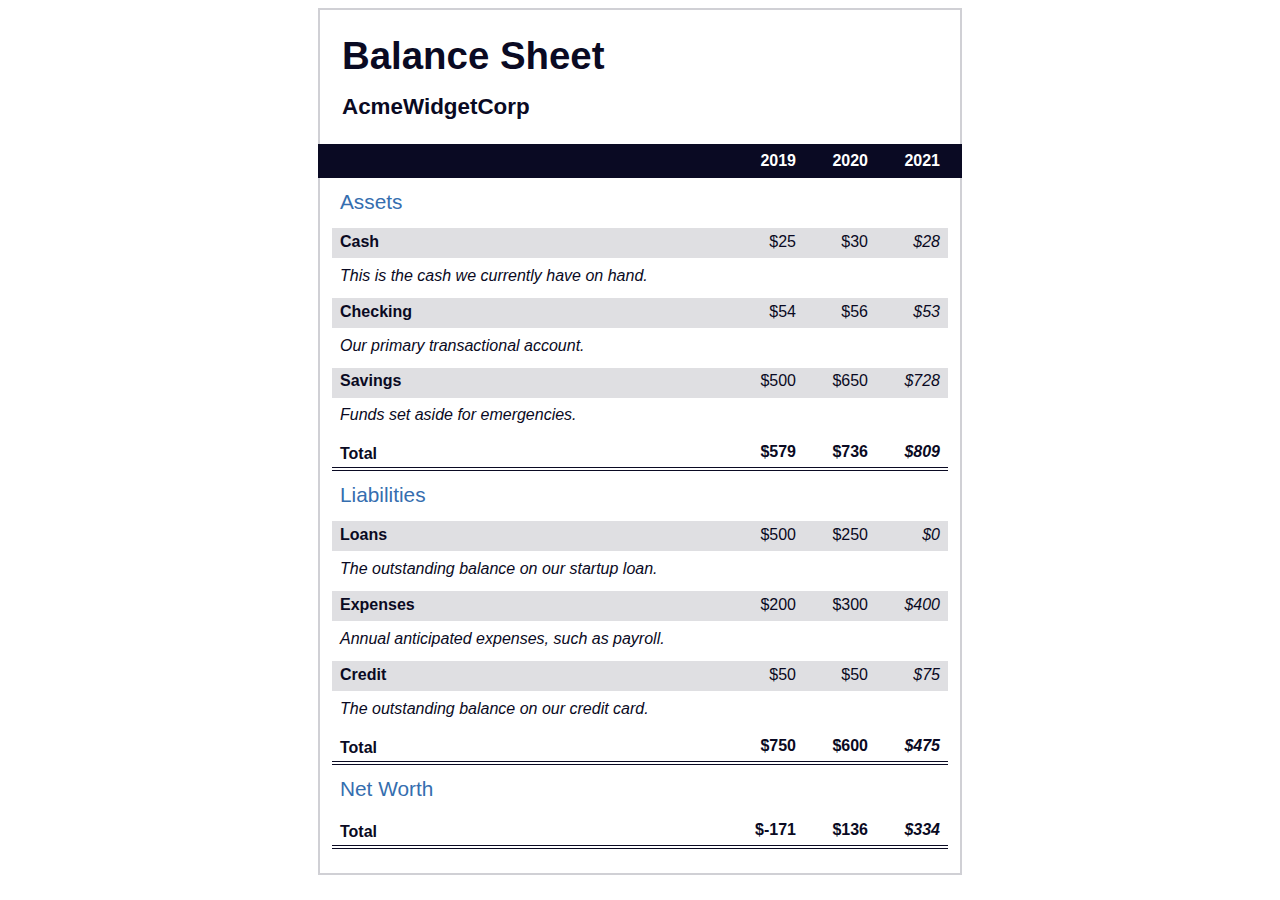
<file: 11 - Learn More About CSS Pseudo Selectors By Building A Balance Sheet/index.html>
<!DOCTYPE html>
<html lang="en">
  <head>
    <meta charset="UTF-8">
    <meta name="viewport" content="width=device-width, initial-scale=1.0">
    <title>Balance Sheet</title>
    <link rel="stylesheet" href="./styles.css">
  </head>
  <body>
    <main>
      <section>
        <h1>
          <span class="flex">
            <span>AcmeWidgetCorp</span>
            <span>Balance Sheet</span>
          </span>
        </h1>
        <div id="years" aria-hidden="true">
          <span class="year">2019</span>
          <span class="year">2020</span>
          <span class="year">2021</span>
        </div>
        <div class="table-wrap">
          <table>
            <caption>Assets</caption>
            <thead>
              <tr>
                <td></td>
                <th><span class="sr-only year">2019</span></th>
                <th><span class="sr-only year">2020</span></th>
                <th class="current"><span class="sr-only year">2021</span></th>
              </tr>
            </thead>
            <tbody>
              <tr class="data">
                <th>Cash <span class="description">This is the cash we currently have on hand.</span></th>
                <td>$25</td>
                <td>$30</td>
                <td class="current">$28</td>
              </tr>
              <tr class="data">
                <th>Checking <span class="description">Our primary transactional account.</span></th>
                <td>$54</td>
                <td>$56</td>
                <td class="current">$53</td>
              </tr>
              <tr class="data">
                <th>Savings <span class="description">Funds set aside for emergencies.</span></th>
                <td>$500</td>
                <td>$650</td>
                <td class="current">$728</td>
              </tr>
              <tr class="total">
                <th>Total <span class="sr-only">Assets</span></th>
                <td>$579</td>
                <td>$736</td>
                <td class="current">$809</td>
              </tr>
            </tbody>
          </table>
          <table>
            <caption>Liabilities</caption>
            <thead>
              <tr>
              <td></td>
              <th><span class="sr-only">2019</span></th>
              <th><span class="sr-only">2020</span></th>
              <th><span class="sr-only">2021</span></th>
              </tr>
            </thead>
            <tbody>
              <tr class="data">
                <th>Loans <span class="description">The outstanding balance on our startup loan.</span></th>
                <td>$500</td>
                <td>$250</td>
                <td class="current">$0</td>
              </tr>
              <tr class="data">
                <th>Expenses <span class="description">Annual anticipated expenses, such as payroll.</span></th>
                <td>$200</td>
                <td>$300</td>
                <td class="current">$400</td>
              </tr>
              <tr class="data">
                <th>Credit <span class="description">The outstanding balance on our credit card.</span></th>
                <td>$50</td>
                <td>$50</td>
                <td class="current">$75</td>
              </tr>
              <tr class="total">
                <th>Total <span class="sr-only">Liabilities</span></th>
                <td>$750</td>
                <td>$600</td>
                <td class="current">$475</td>
              </tr>
            </tbody>
          </table>
          <table>
            <caption>Net Worth</caption>
            <thead>
              <tr>
              <td></td>
              <th><span class="sr-only">2019</span></th>
              <th><span class="sr-only">2020</span></th>
              <th><span class="sr-only">2021</span></th>
              </tr>
            </thead>
            <tbody>
              <tr class="total">
                <th>Total <span class="sr-only">Net Worth</span></th>
                <td>$-171</td>
                <td>$136</td>
                <td class="current">$334</td>
              </tr>
            </tbody>
          </table>
        </div>
      </section>
    </main>
  </body>
</html>
</file>
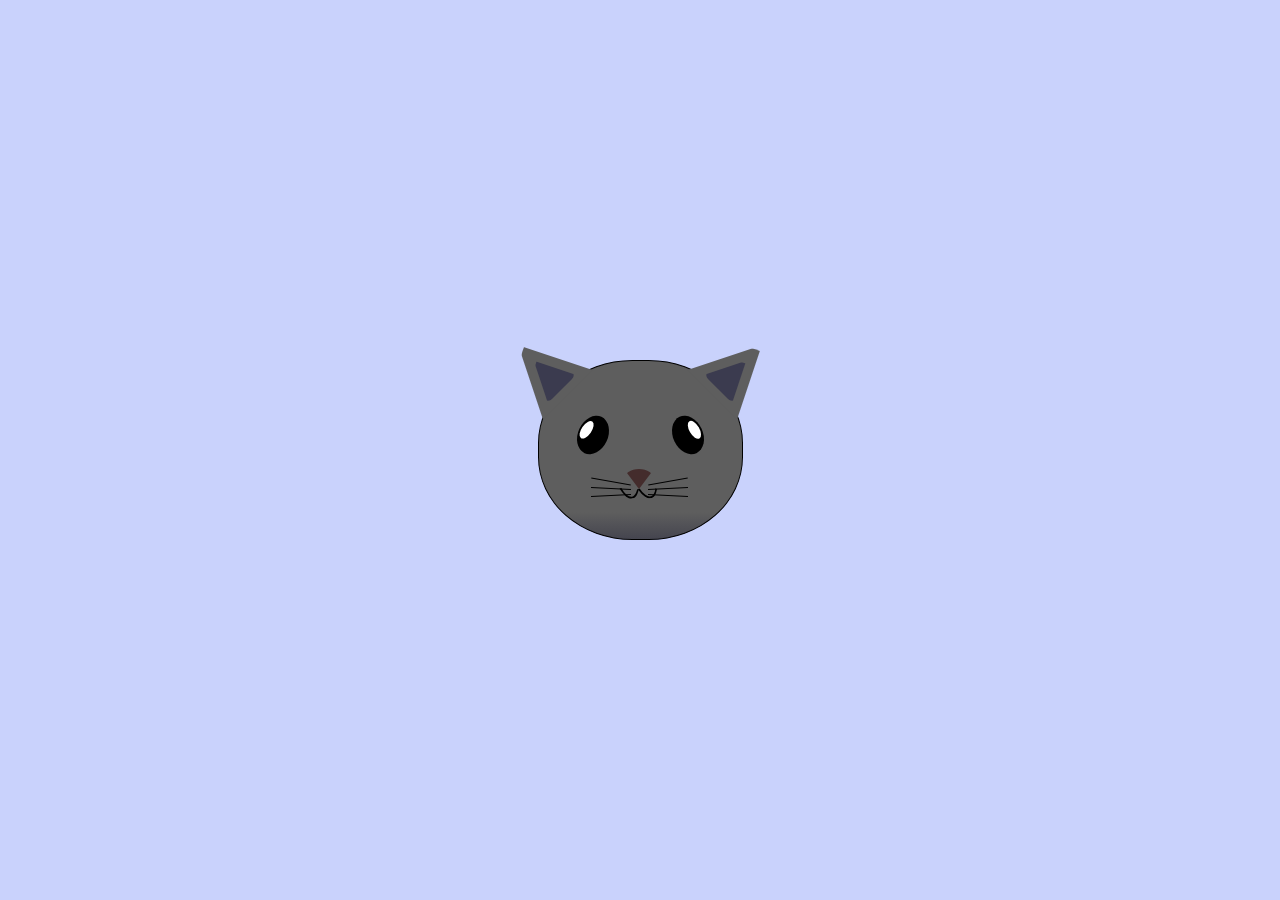
<file: 12 - Learn Intermediate CSS by Building a Cat Painting/index.html>
<!DOCTYPE html>
<html lang="en">
<head>
    <meta charset="UTF-8">
    <title>fCC Cat Painting</title>
    <link rel="stylesheet" href="./styles.css">
</head>
<body>
    <main>
      <div class="cat-head">
        <div class="cat-ears">
          <div class="cat-left-ear">
            <div class="cat-left-inner-ear"></div>
          </div>
          <div class="cat-right-ear">
            <div class="cat-right-inner-ear"></div>
          </div>
        </div>

        <div class="cat-eyes">
          <div class="cat-left-eye">
            <div class="cat-left-inner-eye"></div>
          </div>
          <div class="cat-right-eye">
            <div class="cat-right-inner-eye"></div>
          </div>
        </div>
        
        <div class="cat-nose"></div>

        <div class="cat-mouth">
          <div class="cat-mouth-line-left"></div>
          <div class="cat-mouth-line-right"></div>
        </div>

        <div class="cat-whiskers">
          <div class="cat-whiskers-left">
            <div class="cat-whisker-left-top"></div>
            <div class="cat-whisker-left-middle"></div>
            <div class="cat-whisker-left-bottom"></div>
          </div>
          <div class="cat-whiskers-right">
            <div class="cat-whisker-right-top"></div>
            <div class="cat-whisker-right-middle"></div>
            <div class="cat-whisker-right-bottom"></div>
          </div>
        </div>

      </div>
    </main>
</body>
</html>
</file>
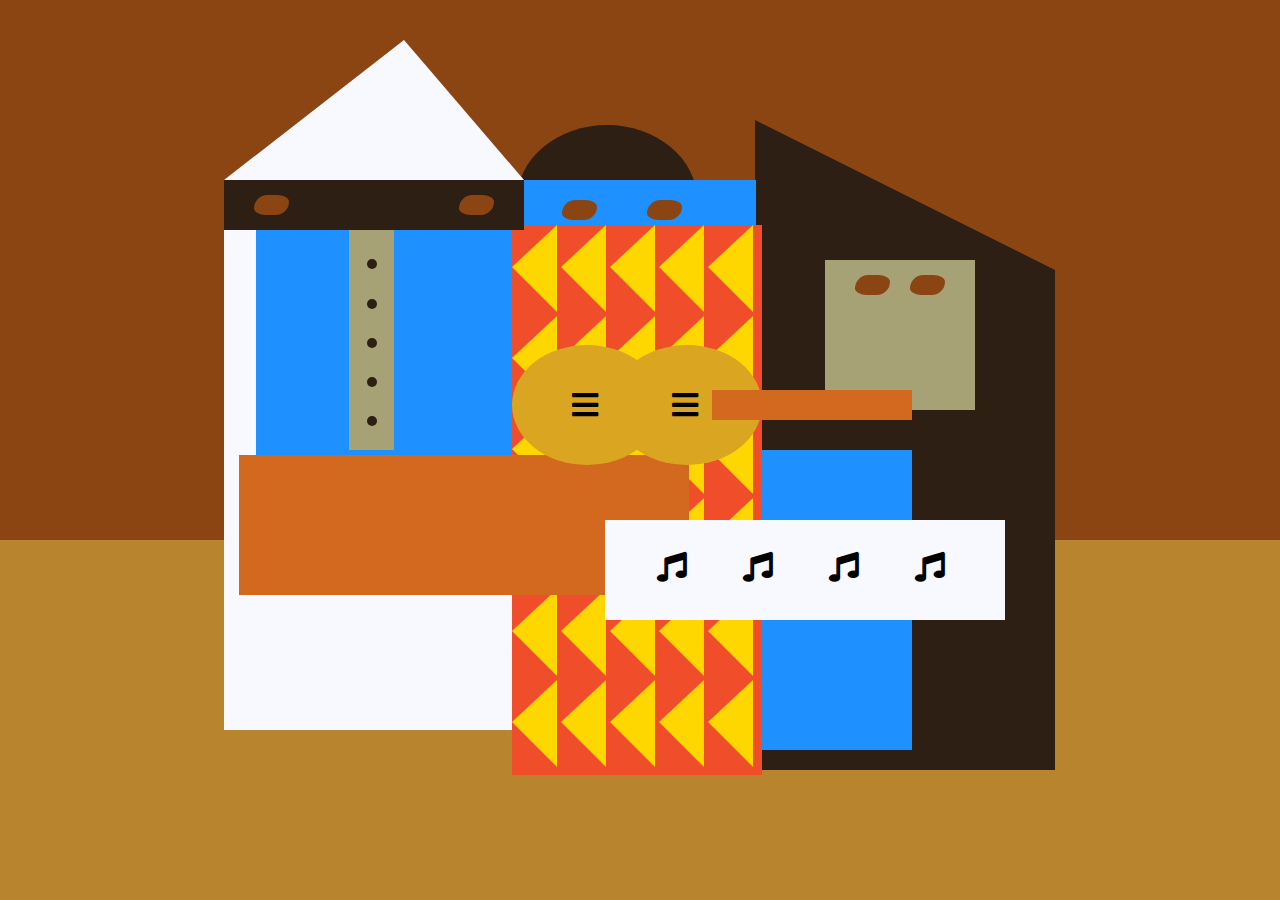
<file: 12 - Learn Intermediate CSS by Building a Picasso Painting/index.html>
<!DOCTYPE html>
<html lang="en">
  <head>
    <meta charset="utf-8">
    <title>Picasso Painting</title>
    <link rel="stylesheet" href="./styles.css" />
    <link rel="stylesheet" href="https://use.fontawesome.com/releases/v5.8.2/css/all.css">
  </head>
  <body>
    <div id="back-wall"></div>
    <div class="characters">
      <div id="offwhite-character">
        <div id="white-hat"></div>
        <div id="black-mask">
          <div class="eyes left"></div>
          <div class="eyes right"></div>
        </div>
        <div id="gray-instrument">
          <div class="black-dot"></div>
          <div class="black-dot"></div>
          <div class="black-dot"></div>
          <div class="black-dot"></div>
          <div class="black-dot"></div>
        </div>
        <div id="tan-table"></div>
      </div>
      <div id="black-character">
        <div id="black-hat"></div>
        <div id="gray-mask">
          <div class="eyes left"></div>
          <div class="eyes right"></div>
        </div>
        <div id="white-paper">
          <i class="fas fa-music"></i>
          <i class="fas fa-music"></i>
          <i class="fas fa-music"></i>
          <i class="fas fa-music"></i>
        </div>
      </div>
      <div class="blue" id="blue-left"></div>
      <div class="blue" id="blue-right"></div>
      <div id="orange-character">
        <div id="black-round-hat"></div>
        <div id="eyes-div">
          <div class="eyes left"></div>
          <div class="eyes right"></div>
        </div>
        <div id="triangles">
          <div class="triangle"></div>
          <div class="triangle"></div>
          <div class="triangle"></div>
          <div class="triangle"></div>
          <div class="triangle"></div>
          <div class="triangle"></div>
          <div class="triangle"></div>
          <div class="triangle"></div>
          <div class="triangle"></div>
          <div class="triangle"></div>
          <div class="triangle"></div>
          <div class="triangle"></div>
          <div class="triangle"></div>
          <div class="triangle"></div>
          <div class="triangle"></div>
          <div class="triangle"></div>
          <div class="triangle"></div>
          <div class="triangle"></div>
          <div class="triangle"></div>
          <div class="triangle"></div>
          <div class="triangle"></div>
          <div class="triangle"></div>
          <div class="triangle"></div>
          <div class="triangle"></div>
          <div class="triangle"></div>
          <div class="triangle"></div>
          <div class="triangle"></div>
          <div class="triangle"></div>
          <div class="triangle"></div>
          <div class="triangle"></div>
        </div>
        <div id="guitar">
          <div class="guitar" id="guitar-left">
            <i class="fas fa-bars"></i>
          </div>
          <div class="guitar" id="guitar-right">
            <i class="fas fa-bars"></i>
          </div>
          <div id="guitar-neck"></div>
        </div>
      </div>
    </div>
  </body>
</html>
</file>
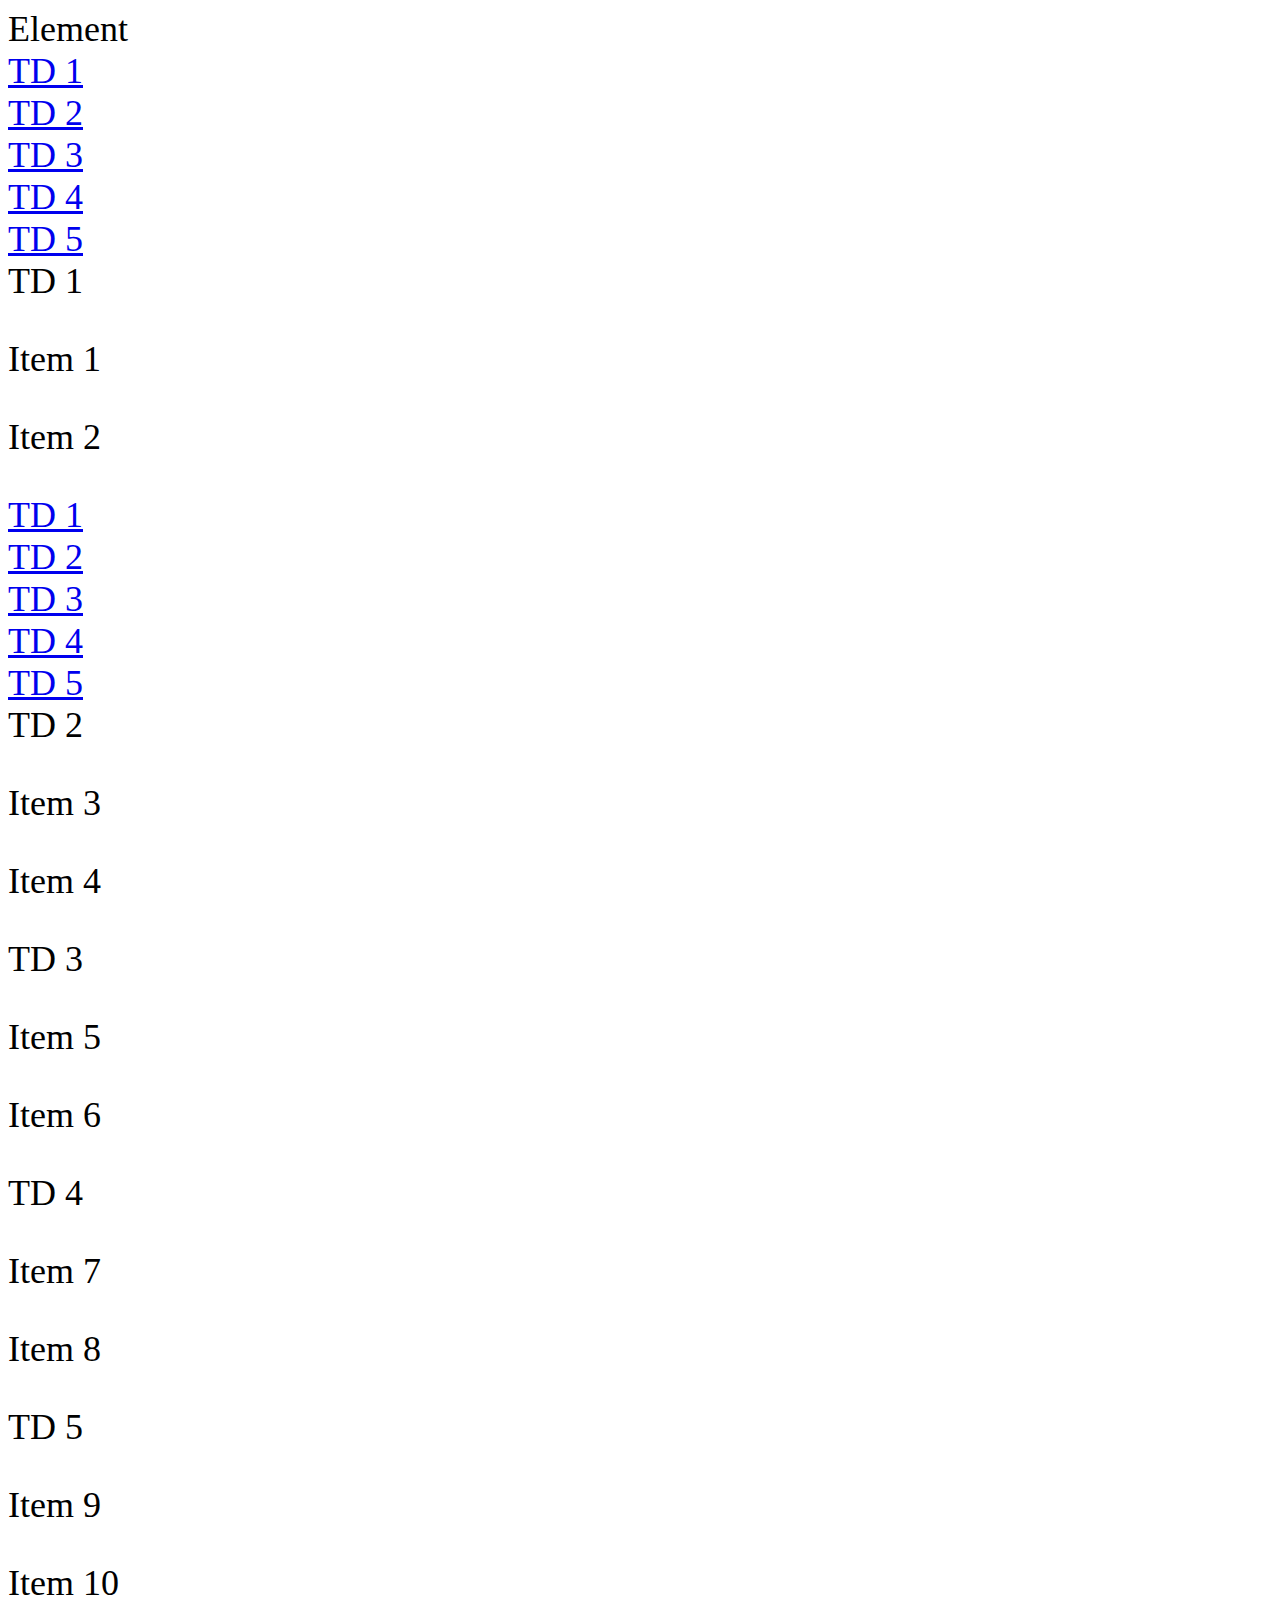
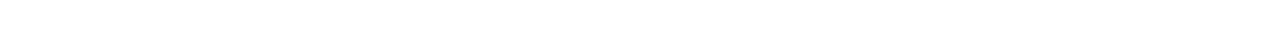
<file: 14 - Technical Documentation Page/index.html>
<!DOCTYPE html>
<html lang="en">
  <head>
    <meta charset="UTF-8" />
    <title>Technical Documentation Page</title>
    <meta name="viewport" content="width=device-width, initial-scale=1.0" />
    <link rel="stylesheet" href="./styles.css">
  </head>
  <body>
    <nav id="navbar">
      <header>Element</header>
      <li><a class="nav-link" href="#td_1">TD 1</a></li>
      <li><a class="nav-link" href="#td_2">TD 2</a></li>
      <li><a class="nav-link" href="#td_3">TD 3</a></li>
      <li><a class="nav-link" href="#td_4">TD 4</a></li>
      <li><a class="nav-link" href="#td_5">TD 5</a></li>    
    </nav>
    <main id="main-doc">
      <section class="main-section" id="td_1">
        <header>TD 1</header>
        <p>Item 1</p>
        <p>Item 2</p>
        <code></code>
        <li><a href="#td_1">TD 1</a></li>
        <li><a href="#td_2">TD 2</a></li>
        <li><a href="#td_3">TD 3</a></li>
        <li><a href="#td_4">TD 4</a></li>
        <li><a href="#td_5">TD 5</a></li>
      </section> 
      <section class="main-section" id="td_2">
        <header>TD 2</header>
        <p>Item 3</p>
        <p>Item 4</p>
        <code></code>
      </section>
      <section class="main-section" id="td_3">
        <header>TD 3</header>
        <p>Item 5</p>
        <p>Item 6</p>
        <code></code>
      </section>
      <section class="main-section" id="td_4">
        <header>TD 4</header>
        <p>Item 7</p>
        <p>Item 8</p>
        <code></code>
      </section>
      <section class="main-section" id="td_5">
        <header>TD 5</header>
        <p>Item 9</p>
        <p>Item 10</p>
        <code></code>
      </section>
    </main>
  </body>
</html>
</file>
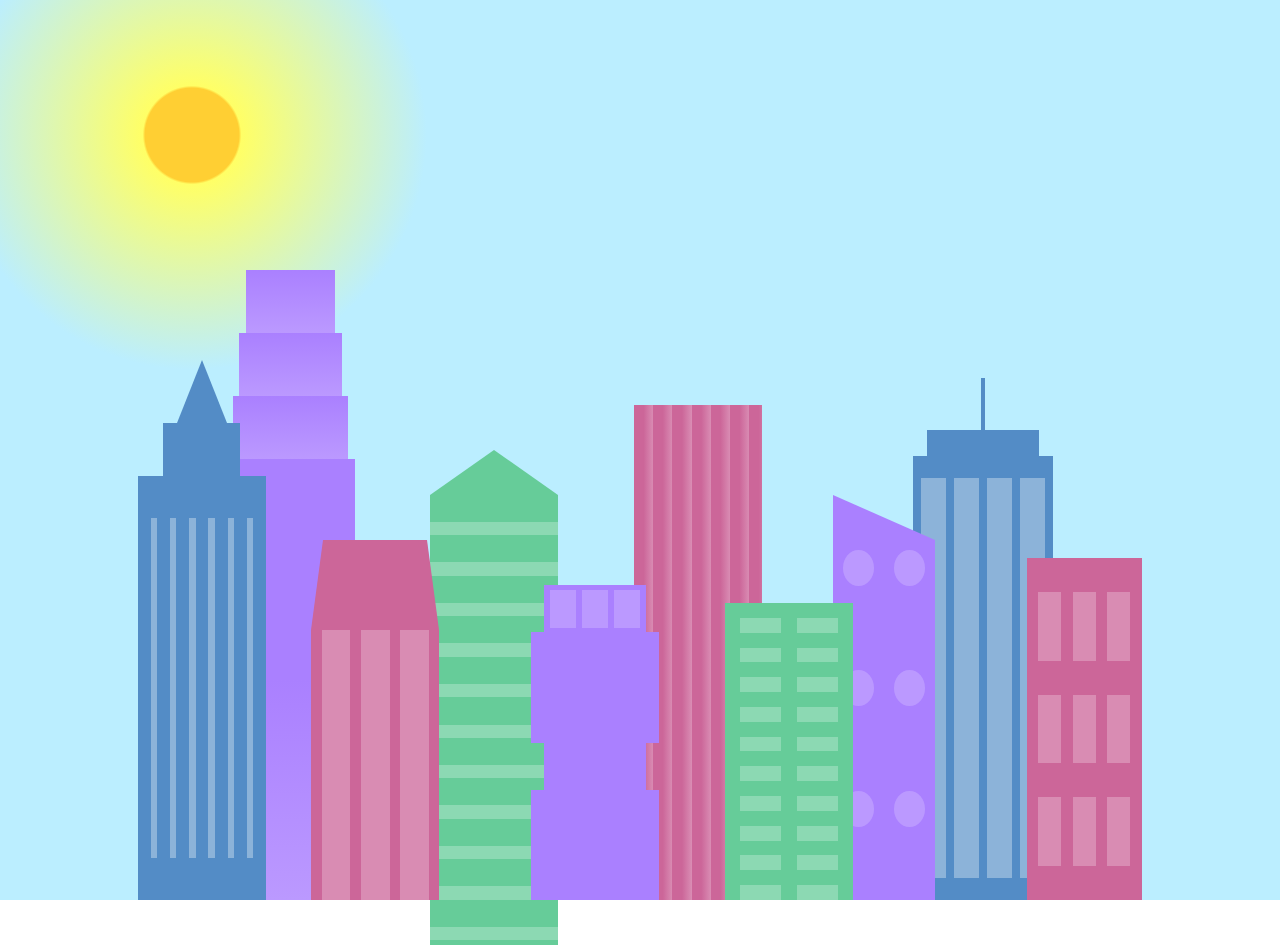
<file: 15 - Learn CSS Variables by Building a City Skyline/index.html>
<!DOCTYPE html>
<html lang="en">    
  <head>
    <meta charset="UTF-8">
    <title>City Skyline</title>
    <link href="styles.css" rel="stylesheet" />   
  </head>

  <body>
    <div class="background-buildings sky">
      <div></div>
      <div></div>
      <div class="bb1 building-wrap">
        <div class="bb1a bb1-window"></div>
        <div class="bb1b bb1-window"></div>
        <div class="bb1c bb1-window"></div>
        <div class="bb1d"></div>
      </div>
      <div class="bb2">
        <div class="bb2a"></div>
        <div class="bb2b"></div>
      </div>
      <div class="bb3"></div>
      <div></div>
      <div class="bb4 building-wrap">
        <div class="bb4a"></div>
        <div class="bb4b"></div>
        <div class="bb4c window-wrap">
          <div class="bb4-window"></div>
          <div class="bb4-window"></div>
          <div class="bb4-window"></div>
          <div class="bb4-window"></div>
        </div>
      </div>
      <div></div>
      <div></div>
    </div>

    <div class="foreground-buildings">
      <div></div>
      <div></div>
      <div class="fb1 building-wrap">
        <div class="fb1a"></div>
        <div class="fb1b"></div>
        <div class="fb1c"></div>
      </div>
      <div class="fb2">
        <div class="fb2a"></div>
        <div class="fb2b window-wrap">
          <div class="fb2-window"></div>
          <div class="fb2-window"></div>
          <div class="fb2-window"></div>
        </div>
      </div>
      <div></div>
      <div class="fb3 building-wrap">
        <div class="fb3a window-wrap">
          <div class="fb3-window"></div>
          <div class="fb3-window"></div>
          <div class="fb3-window"></div>
        </div>
        <div class="fb3b"></div>
        <div class="fb3a"></div>
        <div class="fb3b"></div>
      </div>
      <div class="fb4">
        <div class="fb4a"></div>
        <div class="fb4b">
          <div class="fb4-window"></div>
          <div class="fb4-window"></div>
          <div class="fb4-window"></div>
          <div class="fb4-window"></div>
          <div class="fb4-window"></div>
          <div class="fb4-window"></div>
        </div>
      </div>
      <div class="fb5"></div>
      <div class="fb6"></div>
      <div></div>
      <div></div>
    </div>
  </body>
</html>
</file>
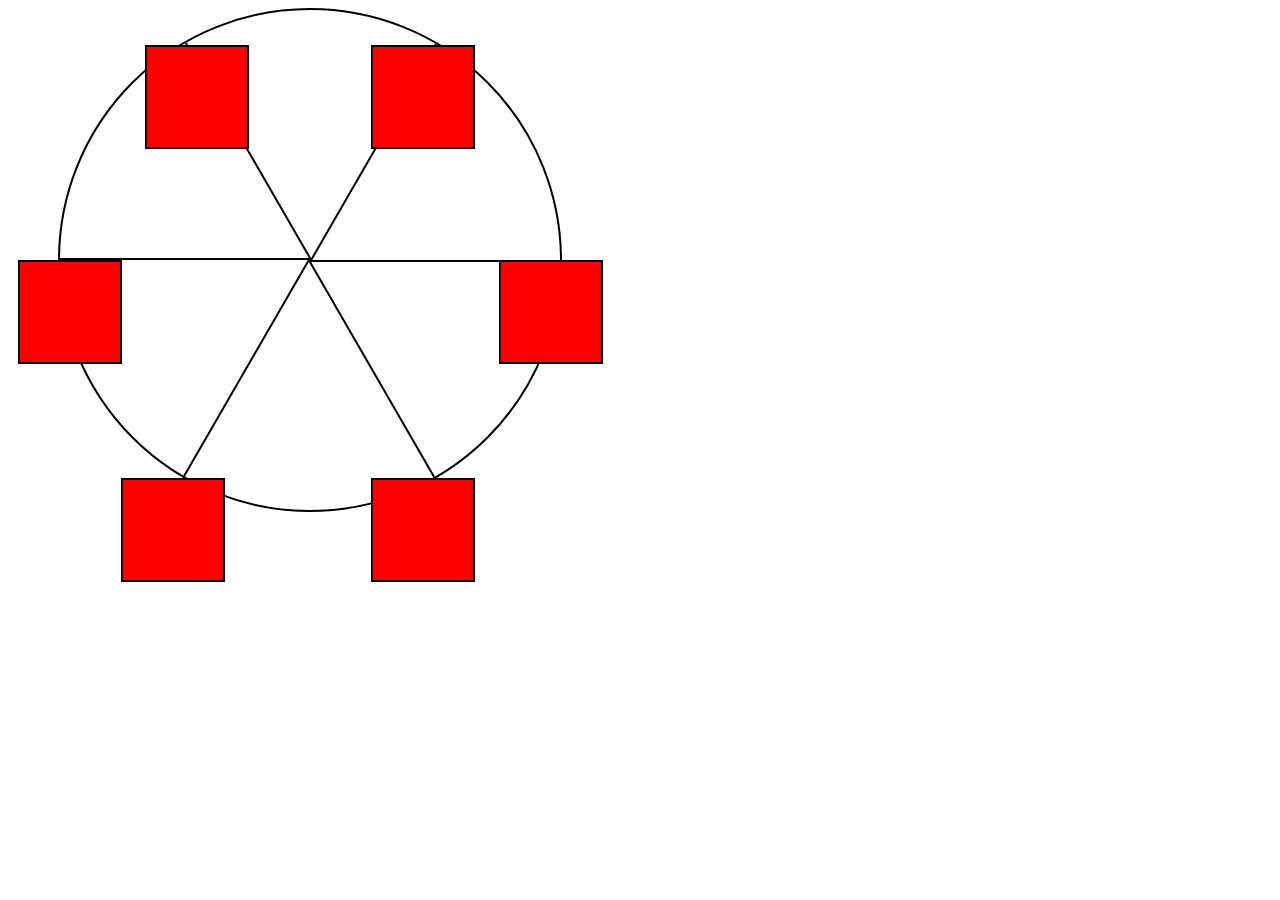
<file: 18 - Learn CSS Animation by Building a Ferris Wheel/index.html>
<!DOCTYPE html>
<html lang="en">
  <head>
    <meta charset="UTF-8">
    <title>Ferris Wheel</title>
    <link rel="stylesheet" href="./styles.css">
  </head>
  <body>
    <div class="wheel">
      <span class="line"></span>
      <span class="line"></span>
      <span class="line"></span>
      <span class="line"></span>
      <span class="line"></span>
      <span class="line"></span>

      <div class="cabin"></div>
      <div class="cabin"></div>
      <div class="cabin"></div>
      <div class="cabin"></div>
      <div class="cabin"></div>
      <div class="cabin"></div>
    </div>
  </body>
</html>
</file>
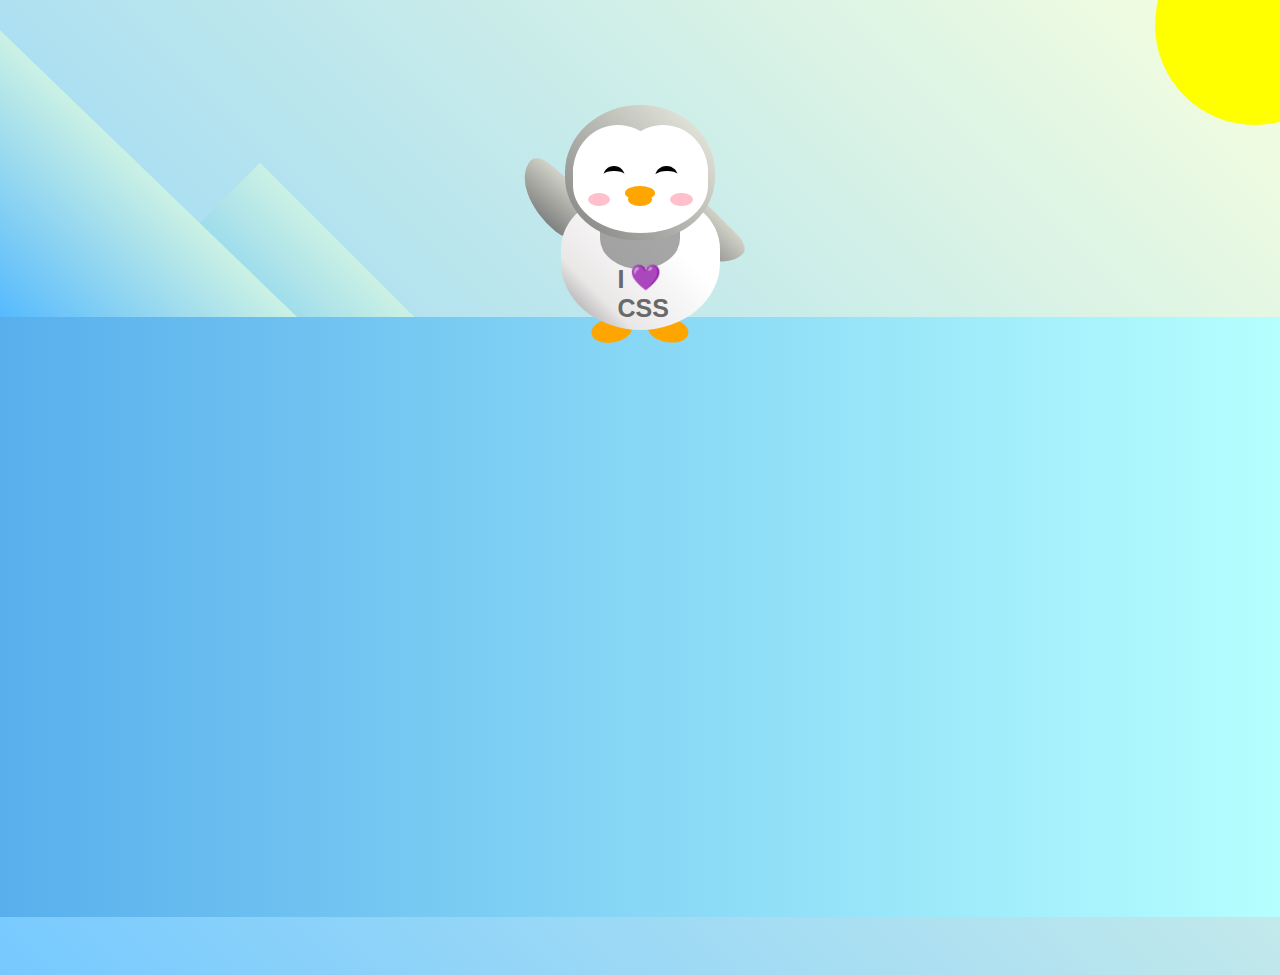
<file: 19 - Learn CSS Transformation by Building a Penguin/index.html>
<!DOCTYPE html>
<html lang="en">
  <head>
    <meta charset="UTF-8" />
    <link rel="stylesheet" href="./styles.css" />
    <title>Penguin</title>
    <meta name="viewport" content="width=device-width, initial-scale=1.0" />
  </head>

  <body>
    <div class="left-mountain"></div>
    <div class="back-mountain"></div>
    <div class="sun"></div>
    <div class="penguin">
      <div class="penguin-head">
        <div class="face left"></div>
        <div class="face right"></div>
        <div class="chin"></div>
        <div class="eye left">
          <div class="eye-lid"></div>
        </div>
        <div class="eye right">
          <div class="eye-lid"></div>
        </div>
        <div class="blush left"></div>
        <div class="blush right"></div>
        <div class="beak top"></div>
        <div class="beak bottom"></div>
      </div>
      <div class="shirt">
        <div>💜</div>
        <p>I CSS</p>
      </div> 
      <div class="penguin-body">
        <div class="arm left"></div>
        <div class="arm right"></div>
        <div class="foot left"></div>
        <div class="foot right"></div>
      </div>
    </div>

    <div class="ground"></div>
  </body>
</html>
</file>
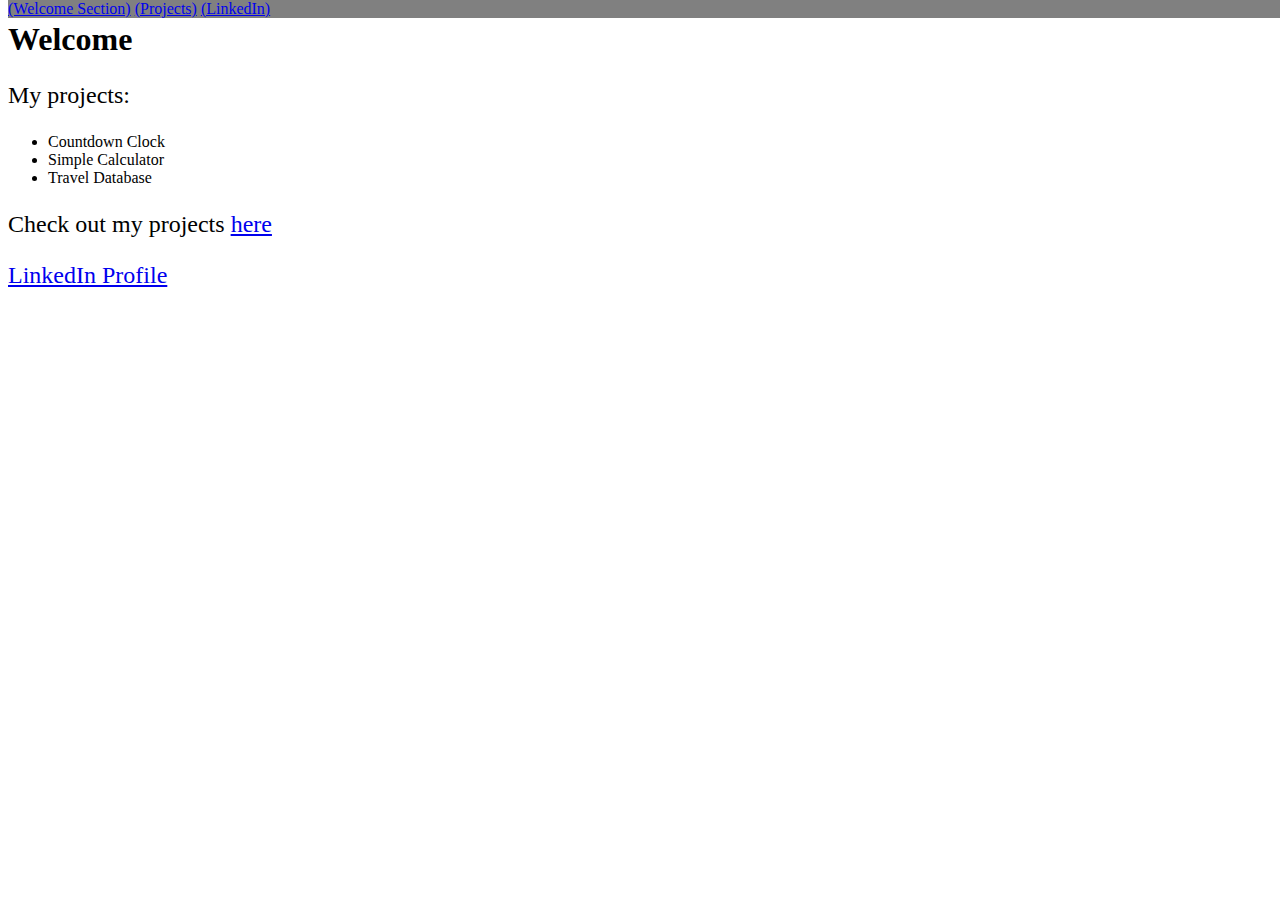
<file: 20 - Personal Portfolio Webpage/index.html>
<!DOCTYPE html>
<html lang="en">
  <head>
    <meta charset="UTF-8" />
    <link rel="stylesheet" href="./styles.css" />
    <title>Portfolio</title>
    <meta name="viewport" content="width=device-width, initial-scale=1.0" />
  </head>
  <body>
    <nav id="navbar">
      <a href="#welcome-section">(Welcome Section)</a>
      <a href="#projects">(Projects)</a>
      <a href="#linkedin">(LinkedIn)</a>
    </nav>
    <div id="welcome-section"><h1>Welcome</h1></div>
    <div id="projects">
      <p>My projects:  </p>
      <ul>
        <li class="project-tile">Countdown Clock</li>
        <li class="project-tile">Simple Calculator</li>
        <li class="project-tile">Travel Database</li>
      </ul>
      <p>Check out my projects <a href="https://github.com/swiftandquick">here</a></p>
    </div>
    <div id="linkedin">
      <p><a id="profile-link" href="https://www.linkedin.com/in/yong-chen-11a7761aa/" target="_blank">LinkedIn Profile</a></p>
    </div>
  </body>
</html>
</file>
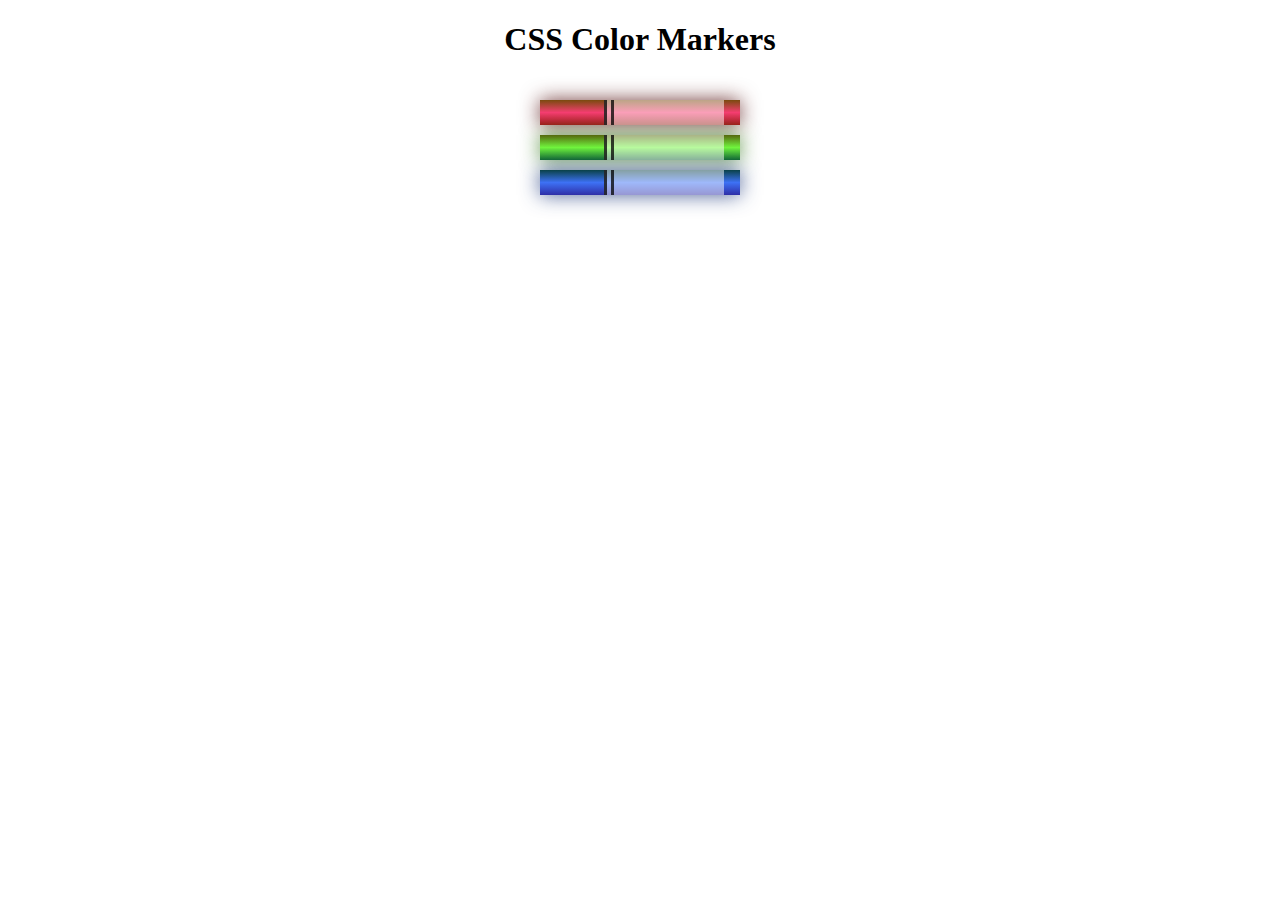
<file: 3 - Learn CSS Colors by Building a Set of Color Markers/index.html>
<!DOCTYPE html>
<html lang="en">
  <head>
    <meta charset="utf-8">
    <meta name="viewport" content="width=device-width, initial-scale=1.0">
    <title>Colored Markers</title>
    <link rel="stylesheet" href="styles.css">
  </head>
  <body>
    <h1>CSS Color Markers</h1>
    <div class="container">
      <div class="marker red">
        <div class="cap"></div>
        <div class="sleeve"></div>
      </div>
      <div class="marker green">
        <div class="cap"></div>
        <div class="sleeve"></div>
      </div>
      <div class="marker blue">
        <div class="cap"></div>
        <div class="sleeve"></div>
      </div>
    </div>
  </body>
</html>
</file>
<file: 11 - Learn More About CSS Pseudo Selectors By Building A Balance Sheet/styles.css>
span[class~="sr-only"] {
  border: 0 !important;
  clip: rect(1px, 1px, 1px, 1px) !important;
  clip-path: inset(50%) !important;
  height: 1px !important;
  width: 1px !important;
  position: absolute !important;
  overflow: hidden !important;
  white-space: nowrap !important;
  padding: 0 !important;
  margin: -1px !important;
}

html {
  box-sizing: border-box;
}

body {
  font-family: sans-serif;
  color: #0a0a23;
}

h1 {
  max-width: 37.25rem;
  margin: 0 auto;
  padding: 1.5rem 1.25rem;
}

h1 .flex {
  display: flex;
  flex-direction: column-reverse;
  gap: 1rem;
}

h1 .flex span:first-of-type {
  font-size: 0.7em;
}

h1 .flex span:last-of-type {
  font-size: 1.2em;
}

section {
  max-width: 40rem;
  margin: 0 auto;
  border: 2px solid #d0d0d5;
}

#years {
  display: flex;
  justify-content: flex-end;
  position: sticky;
  z-index: 999;
  top: 0;
  background: #0a0a23;
  color: #fff;
  padding: 0.5rem calc(1.25rem + 2px) 0.5rem 0;
  margin: 0 -2px;
}

#years span[class] {
  font-weight: bold;
  width: 4.5rem;
  text-align: right;
}

.table-wrap {
  padding: 0 0.75rem 1.5rem 0.75rem;
}

table {
  border-collapse: collapse;
  border: 0;
  width: 100%;
  position: relative;
  margin-top: 3rem;
}

table caption {
  color: #356eaf;
  font-size: 1.3em;
  font-weight: normal;
  position: absolute;
  top: -2.25rem;
  left: 0.5rem;
}

tbody td {
  width: 100vw;
  min-width: 4rem;
  max-width: 4rem;
}

tbody th {
  width: calc(100% - 12rem);
}

tr[class="total"] {
  border-bottom: 4px double #0a0a23;
  font-weight: bold;
}

tr[class="total"] th {
  text-align: left;
  padding: 0.5rem 0 0.25rem 0.5rem;
}

tr.total td {
  text-align: right;
  padding: 0 0.25rem;
}

tr.total td:nth-of-type(3) {
  padding-right: 0.5rem;
}

tr.total:hover {
  background-color: #99c9ff;
}

td.current {
  font-style: italic;
}

tr.data {
  background-image: linear-gradient(to bottom, #dfdfe2 1.845rem, white 1.845rem);
}

tr.data th {
  text-align: left;
  padding-top: 0.3rem;
  padding-left: 0.5rem;
}

tr.data th .description {
  display: block;
  font-weight: normal;
  font-style: italic;
  padding: 1rem 0 0.75rem;
  margin-right: -13.5rem;
}

tr.data td {
  vertical-align: top;
  padding: 0.3rem 0.25rem 0;
  text-align: right;
}

tr.data td:last-of-type {
  padding-right: 0.5rem;
}
</file>
<file: 12 - Learn Intermediate CSS by Building a Cat Painting/styles.css>
* {
  box-sizing: border-box;
}

body {
  background-color: #c9d2fc;
}

.cat-head {
  position: absolute;
  right: 0;
  left: 0;
  top: 0;
  bottom: 0;
  margin: auto;
  background: linear-gradient(#5e5e5e 85%, #45454f 100%);
  width: 205px;
  height: 180px;
  border: 1px solid #000;
  border-radius: 46%;
}

.cat-left-ear {
  position: absolute;
  top: -26px;
  left: -31px;
  z-index: 1;
  border-top-left-radius: 90px;
  border-top-right-radius: 10px;
  transform: rotate(-45deg);
  border-left: 35px solid transparent;
  border-right: 35px solid transparent;
  border-bottom: 70px solid #5e5e5e;
}

.cat-right-ear {
  position: absolute;
  top: -26px;
  left: 163px;
  z-index: 1;
  transform: rotate(45deg);
  border-top-left-radius: 90px;
  border-top-right-radius: 10px;
  border-left: 35px solid transparent;
  border-right: 35px solid transparent;
  border-bottom: 70px solid #5e5e5e;
}

.cat-left-inner-ear {
  position: absolute;
  top: 22px;
  left: -20px;
  border-top-left-radius: 90px;
  border-top-right-radius: 10px;
  border-bottom-right-radius: 40%;
  border-bottom-left-radius: 40%;
  border-left: 20px solid transparent;
  border-right: 20px solid transparent;
  border-bottom: 40px solid #3b3b4f;
}

.cat-right-inner-ear {
  position: absolute;
  top: 22px;
  left: -20px;
  border-top-left-radius: 90px;
  border-top-right-radius: 10px;
  border-bottom-right-radius: 40%;
  border-bottom-left-radius: 40%;
  border-left: 20px solid transparent;
  border-right: 20px solid transparent;
  border-bottom: 40px solid #3b3b4f;
}

.cat-left-eye {
  position: absolute;
  top: 54px;
  left: 39px;
  border-radius: 60%;
  transform: rotate(25deg);
  width: 30px;
  height: 40px;
  background-color: #000;
}

.cat-right-eye {
  position: absolute;
  top: 54px;
  left: 134px;
  border-radius: 60%;
  transform: rotate(-25deg);
  width: 30px;
  height: 40px;
  background-color: #000;
}

.cat-left-inner-eye {
  position: absolute;
  top: 8px;
  left: 2px;
  width: 10px;
  height: 20px;
  transform: rotate(10deg);
  background-color: #fff;
  border-radius: 60%;
}

.cat-right-inner-eye {
  position: absolute;
  top: 8px;
  left: 18px;
  transform: rotate(-5deg);
  width: 10px;
  height: 20px;
  background-color: #fff;
  border-radius: 60%;
}

.cat-nose {
  position: absolute;
  top: 108px;
  left: 85px;
  border-top-left-radius: 50%;
  border-bottom-right-radius: 50%;
  border-bottom-left-radius: 50%;
  transform: rotate(180deg);
  border-left: 15px solid transparent;
  border-right: 15px solid transparent;
  border-bottom: 20px solid #442c2c;
}

.cat-mouth div {
  width: 30px;
  height: 50px;
  border: 2px solid #000;
  border-radius: 190%/190px 150px 0 0;
  border-color: black transparent transparent transparent;
}

.cat-mouth-line-left {
  position: absolute;
  top: 88px;
  left: 74px;
  transform: rotate(170deg);
}

.cat-mouth-line-right {
  position: absolute;
  top: 88px;
  left: 91px;
  transform: rotate(165deg);
}

.cat-whiskers-left div {
  width: 40px;
  height: 1px;
  background-color: #000;
}

.cat-whiskers-right div {
  width: 40px;
  height: 1px;
  background-color: #000;
}

.cat-whisker-left-top {
  position: absolute;
  top: 120px;
  left: 52px;
  transform: rotate(10deg);
}

.cat-whisker-left-middle {
  position: absolute;
  top: 127px;
  left: 52px;
  transform: rotate(3deg);
}

.cat-whisker-left-bottom {
  position: absolute;
  top: 134px;
  left: 52px;
  transform: rotate(-3deg);
}

.cat-whisker-right-top {
  position: absolute;
  top: 120px;
  left: 109px;
  transform: rotate(-10deg);
}

.cat-whisker-right-middle {
  position: absolute;
  top: 127px;
  left: 109px;
  transform: rotate(-3deg);
}

.cat-whisker-right-bottom {
  position: absolute;
  top: 134px;
  left: 109px;
  transform: rotate(3deg);
}
</file>
<file: 12 - Learn Intermediate CSS by Building a Picasso Painting/styles.css>
body {
  background-color: rgb(184, 132, 46);
}

#back-wall {
  background-color: #8B4513;
  width: 100%;
  height: 60%;
  position: absolute;
  top: 0;
  left: 0;
  z-index: -1;
}

#offwhite-character {
  width: 300px;
  height: 550px;
  background-color: GhostWhite;
  position: absolute;
  top: 20%;
  left: 17.5%;
}

#white-hat {
  width: 0;
  height: 0;
  border-style: solid;
  border-width: 0 120px 140px 180px;
  border-top-color: transparent;
  border-right-color: transparent;
  border-bottom-color: GhostWhite;
  border-left-color: transparent;
  position: absolute;
  top: -140px;
  left: 0;
}

#black-mask {
  width: 100%;
  height: 50px;
  background-color: rgb(45, 31, 19);
  position: absolute;
  top: 0;
  left: 0;
  z-index: 1;
}

#gray-instrument {
  width: 15%;
  height: 40%;
  background-color: rgb(167, 162, 117);
  position: absolute;
  top: 50px;
  left: 125px;
  z-index: 1;
}

.black-dot {
  width: 10px;
  height: 10px;
  background-color: rgb(45, 31, 19);
  border-radius: 50%;
  display: block;
  margin: auto;
  margin-top: 65%;
}

#tan-table {
  width: 450px;
  height: 140px;
  background-color: #D2691E;
  position: absolute;
  top: 275px;
  left: 15px;
  z-index: 1;
}

#black-character {
  width: 300px;
  height: 500px;
  background-color: rgb(45, 31, 19);
  position: absolute;
  top: 30%;
  left: 59%;
}

#black-hat {
  width: 0;
  height: 0;
  border-style: solid;
  border-width: 150px 0 0 300px;
  border-top-color: transparent;
  border-right-color: transparent;
  border-bottom-color: transparent;
  border-left-color: rgb(45, 31, 19);
  position: absolute;
  top: -150px;
  left: 0;
}

#gray-mask {
  width: 150px;
  height: 150px;
  background-color: rgb(167, 162, 117);
  position: absolute;
  top: -10px;
  left: 70px;
}

#white-paper {
  width: 400px;
  height: 100px;
  background-color: GhostWhite;
  position: absolute;
  top: 250px;
  left: -150px;
  z-index: 1;
}

.fa-music {
  display: inline-block;
  margin-top: 8%;
  margin-left: 13%;
}

.blue {
  background-color: #1E90FF;
}

#blue-left {
  width: 500px;
  height: 300px;
  position: absolute;
  top: 20%;
  left: 20%;
}

#blue-right {
  width: 400px;
  height: 300px;
  position: absolute;
  top: 50%;
  left: 40%;
}

#orange-character {
  width: 250px;
  height: 550px;
  background-color: rgb(240, 78, 42);
  position: absolute;
  top: 25%;
  left: 40%;
}

#black-round-hat {
  width: 180px;
  height: 150px;
  background-color: rgb(45, 31, 19);
  border-radius: 50%;
  position: absolute;
  top: -100px;
  left: 5px;
  z-index: -1;
}

#eyes-div {
  width: 180px;
  height: 50px;
  position: absolute;
  top: -40px;
  left: 20px;
  z-index: 3;
}

#triangles {
  width: 250px;
  height: 550px;
}

.triangle {
  width: 0;
  height: 0;
  border-style: solid;
  border-width: 42px 45px 45px 0;
  border-top-color: transparent;
  border-right-color: Gold; /* yellow */
  border-bottom-color: transparent;
  border-left-color: transparent;
  display: inline-block;
}

#guitar {
  width: 100%;
  height: 100px;
  position: absolute;
  top: 120px;
  left: 0px;
  z-index: 3;
}

.guitar {
  width: 150px;
  height: 120px;
  background-color: Goldenrod;
  border-radius: 50%;
}

#guitar-left {
  position: absolute;
  left: 0px;
}

#guitar-right {
  position: absolute;
  left: 100px;
}

.fa-bars {
  display: block;
  margin-top: 30%;
  margin-left: 40%;
}

#guitar-neck {
  width: 200px;
  height: 30px;
  background-color: #D2691E;
  position: absolute;
  top: 45px;
  left: 200px;
  z-index: 3;
}

.eyes {
  width: 35px;
  height: 20px;
  background-color: #8B4513;
  border-radius: 20px 50%;
}

.right {
  position: absolute;
  top: 15px;
  right: 30px;
}

.left {
  position: absolute;
  top: 15px;
  left: 30px;
}

.fas {
  font-size: 30px;
}
</file>
<file: 14 - Technical Documentation Page/styles.css>
@media (min-width: 1000px) {
  * {
    font-size: 1.5rem;
  }
}
</file>
<file: 15 - Learn CSS Variables by Building a City Skyline/styles.css>
:root {
  --building-color1: #aa80ff;
  --building-color2: #66cc99;
  --building-color3: #cc6699;
  --building-color4: #538cc6;
  --window-color1: #bb99ff;
  --window-color2: #8cd9b3;
  --window-color3: #d98cb3;
  --window-color4: #8cb3d9;
}

* {
  box-sizing: border-box;
}

body {
  height: 100vh;
  margin: 0;
  overflow: hidden;
}

.background-buildings, .foreground-buildings {
  width: 100%;
  height: 100%;
  display: flex;
  align-items: flex-end;
  justify-content: space-evenly;
  position: absolute;
  top: 0;
}

.building-wrap {
  display: flex;
  flex-direction: column;
  align-items: center;
}

.window-wrap {
  display: flex;
  align-items: center;
  justify-content: space-evenly;
}

.sky {
  background: radial-gradient(
      closest-corner circle at 15% 15%,
      #ffcf33,
      #ffcf33 20%,
      #ffff66 21%,
      #bbeeff 100%
    );
}

/* BACKGROUND BUILDINGS - "bb" stands for "background building" */
.bb1 {
  width: 10%;
  height: 70%;
}

.bb1a {
  width: 70%;
}
  
.bb1b {
  width: 80%;
}
  
.bb1c {
  width: 90%;
}

.bb1d {
  width: 100%;
  height: 70%;
  background: linear-gradient(
      var(--building-color1) 50%,
      var(--window-color1)
    );
}

.bb1-window {
  height: 10%;
  background: linear-gradient(
      var(--building-color1),
      var(--window-color1)
    );
}

.bb2 {
  width: 10%;
  height: 50%;
}

.bb2a {
  border-bottom: 5vh solid var(--building-color2);
  border-left: 5vw solid transparent;
  border-right: 5vw solid transparent;
}

.bb2b {
  width: 100%;
  height: 100%;
  background: repeating-linear-gradient(
      var(--building-color2),
      var(--building-color2) 6%,
      var(--window-color2) 6%,
      var(--window-color2) 9%
    );
}

.bb3 {
  width: 10%;
  height: 55%;
  background: repeating-linear-gradient(
      90deg,
      var(--building-color3),
      var(--building-color3),
      var(--window-color3) 15%
    );
}

.bb4 {
  width: 11%;
  height: 58%;
}

.bb4a {
  width: 3%;
  height: 10%;
  background-color: var(--building-color4);
}

.bb4b {
  width: 80%;
  height: 5%;
  background-color: var(--building-color4);
}
  
.bb4c {
  width: 100%;
  height: 85%;
  background-color: var(--building-color4);
}

.bb4-window {
  width: 18%;
  height: 90%;
  background-color: var(--window-color4);
}

/* FOREGROUND BUILDINGS - "fb" stands for "foreground building" */
.fb1 {
  width: 10%;
  height: 60%;
}

.fb1a {
  border-bottom: 7vh solid var(--building-color4);
  border-left: 2vw solid transparent;
  border-right: 2vw solid transparent;
}

.fb1b {
  width: 60%;
  height: 10%;
  background-color: var(--building-color4);
}
  
.fb1c {
  width: 100%;
  height: 80%;
  background: repeating-linear-gradient(
      90deg,
      var(--building-color4),
      var(--building-color4) 10%,
      transparent 10%,
      transparent 15%
    ),
    repeating-linear-gradient(
      var(--building-color4),
      var(--building-color4) 10%,
      var(--window-color4) 10%,
      var(--window-color4) 90%
    );
}

.fb2 {
  width: 10%;
  height: 40%;
}

.fb2a {
  width: 100%;
  border-bottom: 10vh solid var(--building-color3);
  border-left: 1vw solid transparent;
  border-right: 1vw solid transparent;
}

.fb2b {
  width: 100%;
  height: 75%;
  background-color: var(--building-color3);
}

.fb2-window {
  width: 22%;
  height: 100%;
  background-color: var(--window-color3);
}

.fb3 {
  width: 10%;
  height: 35%;
}
  
.fb3a {
  width: 80%;
  height: 15%;
  background-color: var(--building-color1);
}
  
.fb3b {
  width: 100%;
  height: 35%;
  background-color: var(--building-color1);
}

.fb3-window {
  width: 25%;
  height: 80%;
  background-color: var(--window-color1);
}

.fb4 {
  width: 8%;
  height: 45%;
  position: relative;
  left: 10%;
}

.fb4a {
  border-top: 5vh solid transparent;
  border-left: 8vw solid var(--building-color1);
}

.fb4b {
  width: 100%;
  height: 89%;
  background-color: var(--building-color1);
  display: flex;
  flex-wrap: wrap;
}

.fb4-window {
  width: 30%;
  height: 10%;
  border-radius: 50%;
  background-color: var(--window-color1);
  margin: 10%;
}

.fb5 {
  width: 10%;
  height: 33%;
  position: relative;
  right: 10%;
  background: repeating-linear-gradient(
      var(--building-color2),
      var(--building-color2) 5%,
      transparent 5%,
      transparent 10%
    ),
    repeating-linear-gradient(
      90deg,
      var(--building-color2),
      var(--building-color2) 12%,
      var(--window-color2) 12%,
      var(--window-color2) 44%
    );
}

.fb6 {
  width: 9%;
  height: 38%;
  background: repeating-linear-gradient(
      90deg,
      var(--building-color3),
      var(--building-color3) 10%,
      transparent 10%,
      transparent 30%
    ),
    repeating-linear-gradient(
      var(--building-color3),
      var(--building-color3) 10%,
      var(--window-color3) 10%,
      var(--window-color3) 30%
    );
}

@media (max-width: 1000px) {
  :root {
    --building-color1: #000;
    --building-color2: #000;
    --building-color3: #000;
    --building-color4: #000;
    --window-color1: #777;
    --window-color2: #777;
    --window-color3: #777;
    --window-color4: #777;
  }
  .sky {
    background: radial-gradient(
        closest-corner circle at 15% 15%,
        #ccc,
        #ccc 20%,
        #445 21%,
        #223 100%
      );
  }
}
</file>
<file: 18 - Learn CSS Animation by Building a Ferris Wheel/styles.css>
.wheel {
  border: 2px solid black;
  border-radius: 50%;
  margin-left: 50px;
  position: absolute;
  height: 55vw;
  width: 55vw;
  max-width: 500px;
  max-height: 500px;
  animation-name: wheel;
  animation-duration: 10s;
  animation-iteration-count: infinite;
  animation-timing-function: linear;
}

.line {
  background-color: black;
  width: 50%;
  height: 2px;
  position: absolute;
  top: 50%;
  left: 50%;
  transform-origin: 0% 0%;
}

.line:nth-of-type(2) {
  transform: rotate(60deg);
}
.line:nth-of-type(3) {
  transform: rotate(120deg);
}
.line:nth-of-type(4) {
  transform: rotate(180deg);
}
.line:nth-of-type(5) {
  transform: rotate(240deg);
}
.line:nth-of-type(6) {
  transform: rotate(300deg);
}

.cabin {
  background-color: red;
  width: 20%;
  height: 20%;
  position: absolute;
  border: 2px solid;
  transform-origin: 50% 0%;
  animation: cabins 10s ease-in-out infinite;
}

.cabin:nth-of-type(1) {
  right: -8.5%;
  top: 50%;
}
.cabin:nth-of-type(2) {
  right: 17%;
  top: 93.5%;
}
.cabin:nth-of-type(3) {
  right: 67%;
  top: 93.5%;
}
.cabin:nth-of-type(4) {
  left: -8.5%;
  top: 50%;
}
.cabin:nth-of-type(5) {
  left: 17%;
  top: 7%;
}
.cabin:nth-of-type(6) {
  right: 17%;
  top: 7%;
}

@keyframes wheel {
   0% {
     transform: rotate(0deg);
   }
   100% {
     transform: rotate(360deg);
   }
}

@keyframes cabins {
  0% {
    transform: rotate(0deg);
  }
  25% {
    background-color: yellow;
  }
  50% {
    background-color: purple;
  }
  75% {
    background-color: yellow;
  }
  100% {
    transform: rotate(-360deg);
  }
}
</file>
<file: 19 - Learn CSS Transformation by Building a Penguin/styles.css>
:root {
  --penguin-face: white;
  --penguin-picorna: orange;
  --penguin-skin: gray;
}

body {
  background: linear-gradient(45deg, rgb(118, 201, 255), rgb(247, 255, 222));
  margin: 0;
  padding: 0;
  width: 100%;
  height: 100vh;
  overflow: hidden;
}

.left-mountain {
  width: 300px;
  height: 300px;
  background: linear-gradient(rgb(203, 241, 228), rgb(80, 183, 255));
  position: absolute;
  transform: skew(0deg, 44deg);
  z-index: 2;
  margin-top: 100px;
}

.back-mountain {
  width: 300px;
  height: 300px;
  background: linear-gradient(rgb(203, 241, 228), rgb(47, 170, 255));
  position: absolute;
  z-index: 1;
  transform: rotate(45deg);
  left: 110px;
  top: 225px;
}

.sun {
  width: 200px;
  height: 200px;
  background-color: yellow;
  position: absolute;
  border-radius: 50%;
  top: -75px;
  right: -75px;
}

.penguin {
  width: 300px;
  height: 300px;
  margin: auto;
  margin-top: 75px;
  z-index: 4;
  position: relative;
  transition: transform 1s ease-in-out 0ms;
}

.penguin * {
  position: absolute;
}

.penguin:active {
  transform: scale(1.5);
  cursor: not-allowed;
}

.penguin-head {
  width: 50%;
  height: 45%;
  background: linear-gradient(
    45deg,
    var(--penguin-skin),
    rgb(239, 240, 228)
  );
  border-radius: 70% 70% 65% 65%;
  top: 10%;
  left: 25%;
  z-index: 1;
}

.face {
  width: 60%;
  height: 70%;
  background-color: var(--penguin-face);
  border-radius: 70% 70% 60% 60%;
  top: 15%;
}

.face.left {
  left: 5%;
}

.face.right {
  right: 5%;
}

.chin {
  width: 90%;
  height: 70%;
  background-color: var(--penguin-face);
  top: 25%;
  left: 5%;
  border-radius: 70% 70% 100% 100%;
}

.eye {
  width: 15%;
  height: 17%;
  background-color: black;
  top: 45%;
  border-radius: 50%;
}

.eye.left {
  left: 25%;
}

.eye.right {
  right: 25%;
}

.eye-lid {
  width: 150%;
  height: 100%;
  background-color: var(--penguin-face);
  top: 25%;
  left: -23%;
  border-radius: 50%;
}

.blush {
  width: 15%;
  height: 10%;
  background-color: pink;
  top: 65%;
  border-radius: 50%;
}

.blush.left {
  left: 15%;
}

.blush.right {
  right: 15%;
}

.beak {
  height: 10%;
  background-color: var(--penguin-picorna);
  border-radius: 50%;
}

.beak.top {
  width: 20%;
  top: 60%;
  left: 40%;
}

.beak.bottom {
  width: 16%;
  top: 65%;
  left: 42%;
}

.shirt {
  font: bold 25px Helvetica, sans-serif;
  top: 165px;
  left: 127.5px;
  z-index: 1;
  color: #6a6969;
}

.shirt div {
  font-weight:  initial;
  top: 22.5px;
  left: 12px;
}

.penguin-body {
  width: 53%;
  height: 45%;
  background: linear-gradient(
    45deg,
    rgb(134, 133, 133) 0%,
    rgb(234, 231, 231) 25%,
    white 67%
  );
  border-radius: 80% 80% 100% 100%;
  top: 40%;
  left: 23.5%;
}

.penguin-body::before {
  content: "";
  position: absolute;
  width: 50%;
  height: 45%;
  background-color: var(--penguin-skin);
  top: 10%;
  left: 25%;
  border-radius: 0% 0% 100% 100%;
  opacity: 70%;
}

.arm {
  width: 30%;
  height: 60%;
  background: linear-gradient(
    90deg,
    var(--penguin-skin),
    rgb(209, 210, 199)
  );
  border-radius: 30% 30% 30% 120%;
  z-index: -1;
}

.arm.left {
  top: 35%;
  left: 5%;
  transform-origin: top left; 
  transform: rotate(130deg) scaleX(-1);
  animation: 3s linear infinite wave;
}

.arm.right {
  top: 0%;
  right: -5%;
  transform: rotate(-45deg);
}

@keyframes wave {
  10% {
    transform: rotate(110deg) scaleX(-1);
  }
  20% {
    transform: rotate(130deg) scaleX(-1);
  }
  30% {
    transform: rotate(110deg) scaleX(-1);
  }
  40% {
    transform: rotate(130deg) scaleX(-1);
  }
}

.foot {
  width:  15%;
  height: 30%;
  background-color: var(--penguin-picorna);
  top: 85%;
  border-radius: 50%;
  z-index: -1;
}

.foot.left {
  left: 25%;
  transform: rotate(80deg);
}

.foot.right {
  right: 25%;
  transform: rotate(-80deg);
}

.ground {
  width: 100vw;
  height: calc(100vh - 300px);
  background: linear-gradient(90deg, rgb(88, 175, 236), rgb(182, 255, 255));
  z-index: 3;
  position: absolute;
  margin-top: -58px;
}
</file>
<file: 20 - Personal Portfolio Webpage/styles.css>
#navbar {
  background-color: gray;
  width: 100%;
  top: 0;
  position: fixed;
}

#welcome-section {
  margin-top: 1rem;
}

@media (min-width: 1000px) {
  p {
    font-size: 1.5rem;
  }
}
</file>
<file: 3 - Learn CSS Colors by Building a Set of Color Markers/styles.css>
h1 {
  text-align: center;
}

.container {
  background-color: rgb(255, 255, 255);
  padding: 10px 0;
}

.marker {
  width: 200px;
  height: 25px;
  margin: 10px auto;
}

.cap {
  width: 60px;
  height: 25px;
}

.sleeve {
  width: 110px;
  height: 25px;
  background-color: rgba(255, 255, 255, 0.5);
  border-left: 10px double rgba(0, 0, 0, 0.75);
}

.cap, .sleeve {
  display: inline-block;
}

.red {
  background: linear-gradient(rgb(122, 74, 14), rgb(245, 62, 113), rgb(162, 27, 27));
  box-shadow: 0 0 20px 0 rgba(83, 14, 14, 0.8);
}

.green {
  background: linear-gradient(#55680D, #71F53E, #116C31);
  box-shadow: 0 0 20px 0 #3B7E20CC;
}

.blue {
  background: linear-gradient(hsl(186, 76%, 16%), hsl(223, 90%, 60%), hsl(240, 56%, 42%));
  box-shadow: 0 0 20px 0 hsla(223, 59%, 31%, 0.8);
}
</file>
